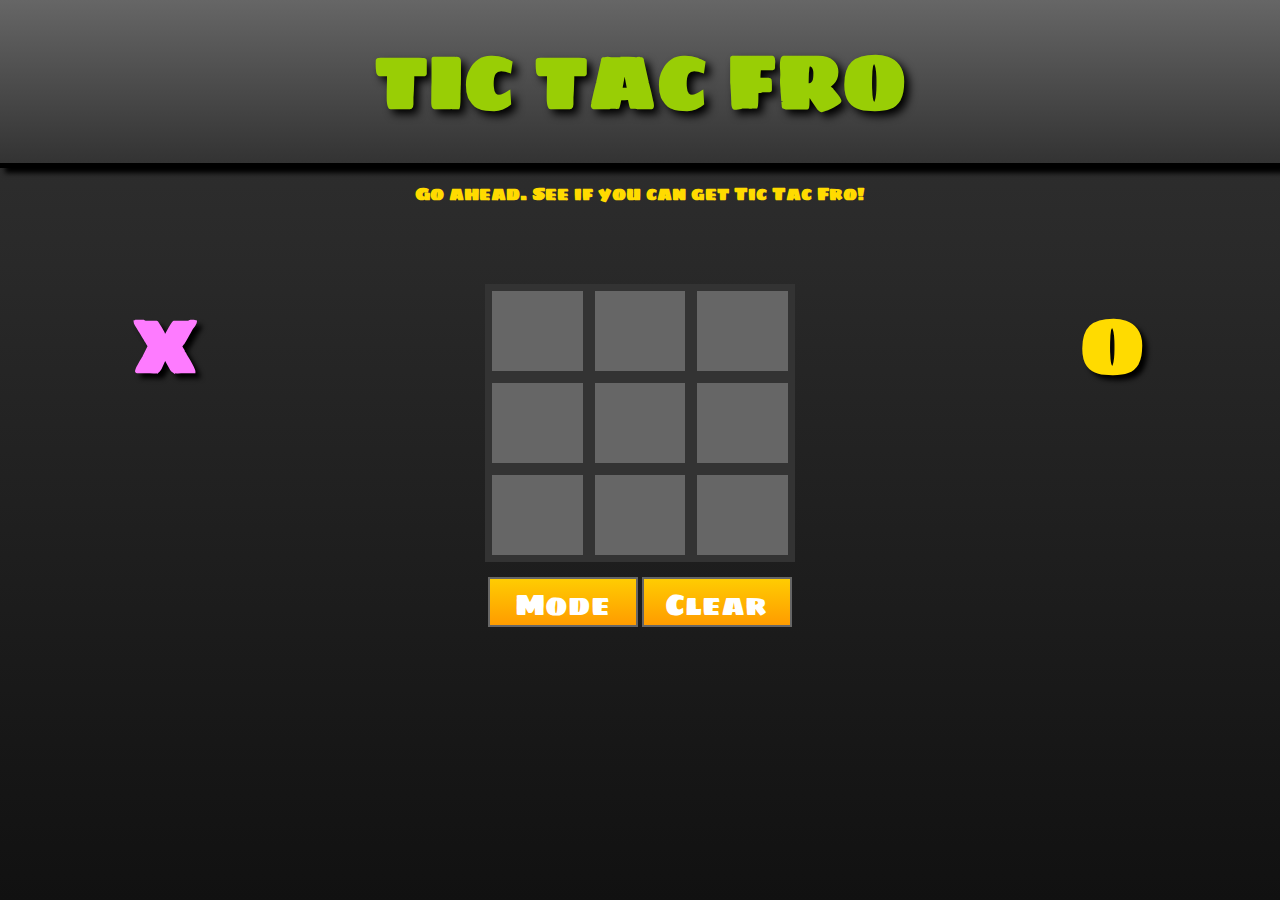
<file: index.html>
<html>
<head>
	<link href='http://fonts.googleapis.com/css?family=Sigmar+One' rel='stylesheet' type='text/css'>
	<link rel="stylesheet" type="text/css" href="alt.css">
	<link rel="stylesheet" type="text/css" href="animate.css">
	<script type="text/javascript" src="https://code.jquery.com/jquery-2.1.1.min.js"></script>
	<script type="text/javascript" src="tictactoe2.js"></script>
	<title>Tic-Tac-Toe</title>
</head>
<body>
	<div class="header">
		<h1 class="animated bounceInDown">TIC TAC FRO</h1>
		<h3 class="animated pulse">Go ahead. See if you can get Tic Tac Fro!</h3>
		<h2 class="animated zoomIn result"></h2>
	</div>
<div class="content">
<div class="side animated infinite pulse" id="left">X<p id="scorex"></p></div>
<div class="side animated infinite pulse" id="right">O<p id="scoreo"></p></div>
<table class="board animated shake">
	<tr class="row">
		<td class="box" id="b1"></td>
		<td class="box" id="b2"></td>
		<td class="box" id="b3"></td>
	</tr>
	<tr class="row">
		<td class="box" id="b4"></td>
		<td class="box" id="b5"></td>
		<td class="box" id="b6"></td>
	</tr>
	<tr class="row">
		<td class="box" id="b7"></td>
		<td class="box" id="b8"></td>
		<td class="box" id="b9"></td>
	</tr>
</table>
	<div class="dash">
		<button id="endturn">Mode</button>
		<button id="clear">Clear</button>
	</div>
</div>
</body>
</html>
</file>
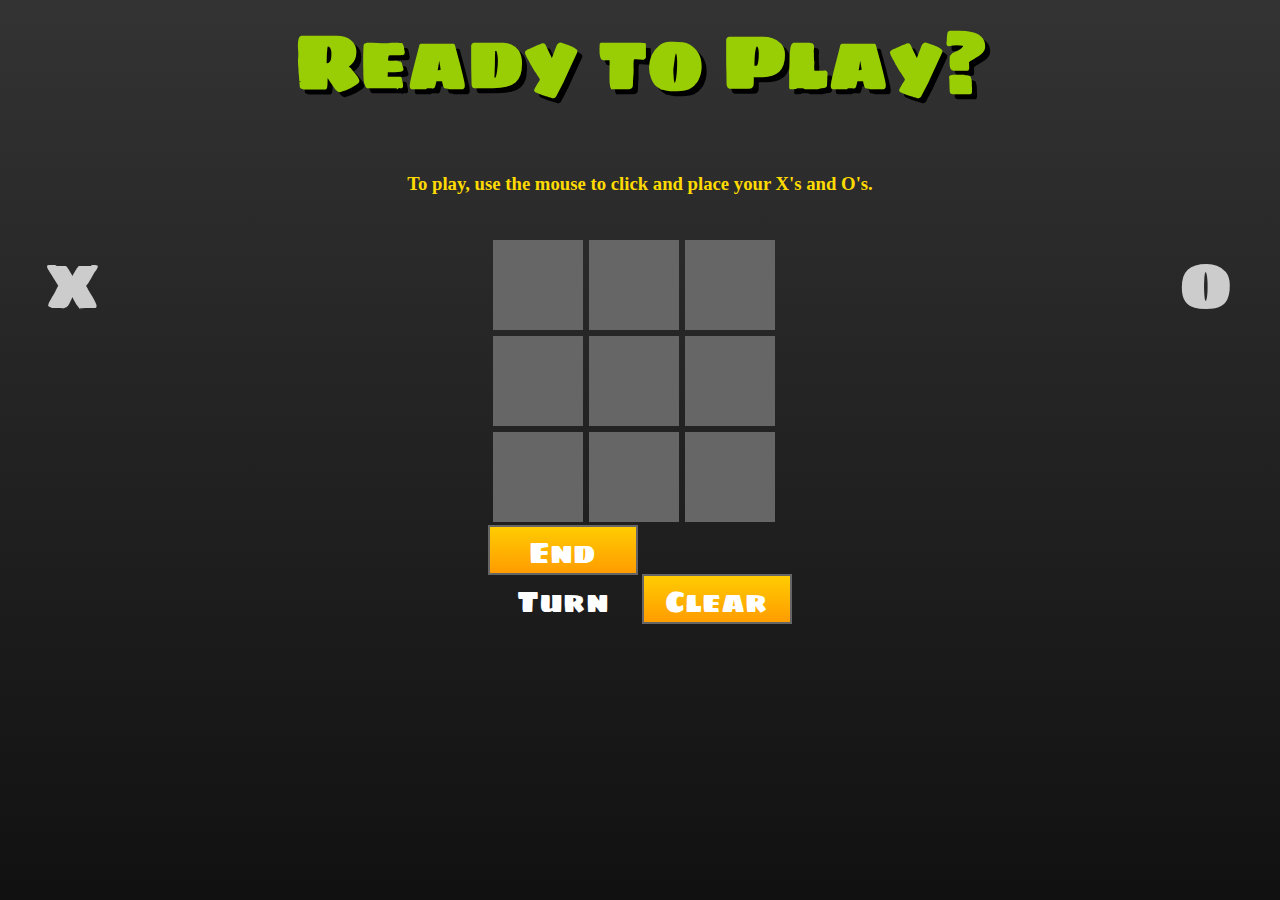
<file: index3.html>
<html>
<head>
	<link href='http://fonts.googleapis.com/css?family=Sigmar+One' rel='stylesheet' type='text/css'>
	<link rel="stylesheet" type="text/css" href="main.css">
	<script type="text/javascript" src="tictactoe3.js"></script>
	<title>Tic-Tac-Toe</title>
</head>
<body>
	<div class="header">
		<h1 class="glide">Ready to Play?</h1>
		<h3>To play, use the mouse to click and place your X's and O's.</h3>
		<h2 class="result"></h2>
	</div>
<div class="content">
<div class="side" id="left">X<p id="scorex"></p></div>
<div class="side" id="right">O<p id="scoreo"></p></div>
<div class="board">
	<div class="row">
		<div class="box" id="b1"></div>
		<div class="box" id="b2"></div>
		<div class="box" id="b3"></div>
	</div>
	<div class="row">
		<div class="box" id="b4"></div>
		<div class="box" id="b5"></div>
		<div class="box" id="b6"></div>
	</div>
	<div class="row">
		<div class="box" id="b7"></div>
		<div class="box" id="b8"></div>
		<div class="box" id="b9"></div>
	</div>
</div>
	<div class="dash">
		<button id="endturn">End Turn</button>
		<button id="clear">Clear</button>
	</div>
</div>
</body>
</html>
</file>
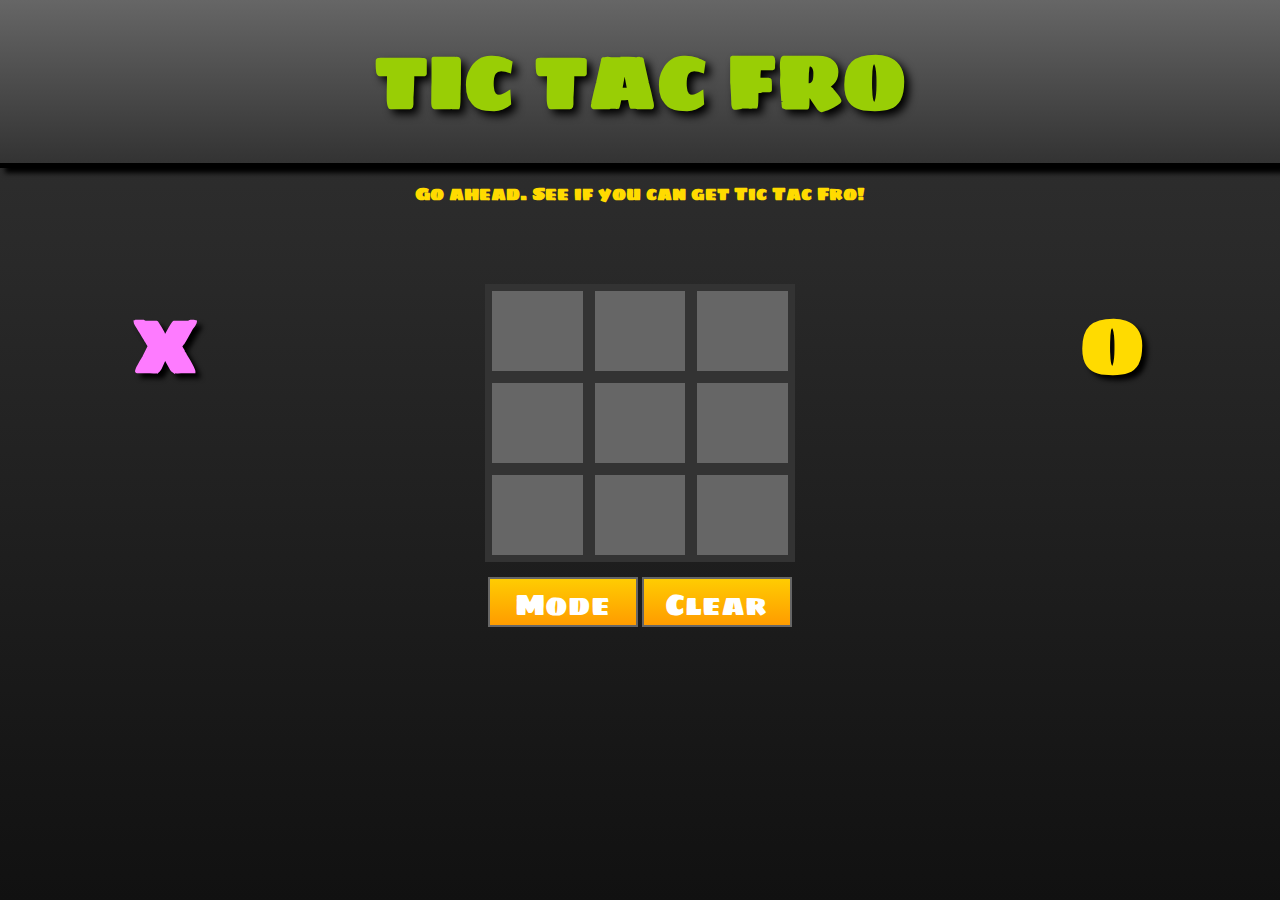
<file: index4.html>
<html>
<head>
	<link href='http://fonts.googleapis.com/css?family=Sigmar+One' rel='stylesheet' type='text/css'>
	<link rel="stylesheet" type="text/css" href="alt.css">
	<link rel="stylesheet" type="text/css" href="animate.css">
	<script type="text/javascript" src="optimized.js"></script>
	<title>Tic-Tac-Toe</title>
</head>
<body>
	<div class="header">
		<h1 class="animated bounceInDown">TIC TAC FRO</h1>
		<h3 class="animated pulse">Go ahead. See if you can get Tic Tac Fro!</h3>
		<h2 class="animated zoomIn result"></h2>
	</div>
<div class="content">
<div class="side animated infinite pulse" id="left">X<p id="scorex"></p></div>
<div class="side animated infinite pulse" id="right">O<p id="scoreo"></p></div>
<table class="board animated shake">
	<tr class="row">
		<td class="box" id="b1"></td>
		<td class="box" id="b2"></td>
		<td class="box" id="b3"></td>
	</tr>
	<tr class="row">
		<td class="box" id="b4"></td>
		<td class="box" id="b5"></td>
		<td class="box" id="b6"></td>
	</tr>
	<tr class="row">
		<td class="box" id="b7"></td>
		<td class="box" id="b8"></td>
		<td class="box" id="b9"></td>
	</tr>
</table>
	<div class="dash">
		<button id="endturn">Mode</button>
		<button id="clear">Clear</button>
	</div>
</div>
</body>
</html>
</file>
<file: alt.css>
body {
	background: linear-gradient(#333333,#111111);
	background: -webkit-linear-gradient(#333333,#111111);
	background: -moz-linear-gradient(#333333,#111111);
	background: -o-linear-gradient(#333333,#111111);
	color: #ccc;
	margin: auto;
}

div {

}

h1 {
	font-size: 75px;
	font-family: 'Sigmar One', cursive;
	text-align: center;
	color: #99ce05;
	text-shadow: 5px 5px 8px #000;
	background: linear-gradient(#666,#333);
	background: -webkit-linear-gradient(#666,#333);
	background: -moz-linear-gradient(#666,#333);
	background: -o-linear-gradient(#666,#333);
	border-bottom: 5px solid #000;
	box-shadow: 5px 5px 5px #000;
	margin-bottom: 10px;
	padding: 20px;
}

h2 {
	text-align: center;
	color: #fff;
	font-size: 30px;
	font-family: 'Sigmar One', cursive;
	padding: 0;
	margin: 20px;
	height: 40px;
}

h3 {
	text-align: center;
	font-family: 'Sigmar One', cursive;
	color: #ffdb00;
	margin: auto;
	margin-bottom: 20px;
}

.header {
	margin: auto;
}

.content {
	position: relative;
}

.board {
	position: relative;
	margin: auto;
	background: #333;
	width: 310px;
}
.row {
	
}

.box {
	background: #666;
	width: 90px;
	height: 90px;
	font-size: 60px;
	font-family: Verdana;
	font-weight: bold;
	text-align: center;
	color: black;
	border: 5px solid #333;
	padding: 0;
}

.dash {
	width: 305px;
	margin: auto;
	position: relative;
	padding: 15px;
}

button {
	background: linear-gradient(#ffcc02,#ff9c00);
	background: -webkit-linear-gradient(#ffcc02,#ff9c00);
	background: -moz-gradient(#ffcc02,#ff9c00);
	background: -o-linear-gradient(#ffcc02,#ff9c00);
	border: 2px solid #666;
	color: white;
	font-size: 30px;
	font-family: 'Sigmar One', cursive;
	width: 150px;
	height: 50px;
}

#endturn {

}
#clear {

}

.side {
	font-size: 50px;
	font-weight: bold;

}
#left {
	float: left;
	margin-left: 100px;
	width: 100px;
	height: auto;
	position: relative;
	font-family: 'Sigmar One', cursive;
	font-size: 75px;
	text-align: right;
	color: #fe7bff;
	text-shadow: 5px 5px 5px #000;
}

#right {
	float: right;
	margin-right: 100px;
	width: 100px;
	height: auto;
	position: relative;
	font-family: 'Sigmar One', cursive;
	font-size: 75px;
	text-align: left;
	color: #ffdb00;
	text-shadow: 5px 5px 5px #000;
}

#left p {
	text-align: right;
}
#right p {
	text-align: left;
}
.side p {
	font-size: 30px;
	color: #ccc;
}
.result {
	margin-top: 15px;
	margin-bottom: 15px;
}

.X {
	color: #fe7bff;
}

.O {
	color: #ffdb00;
}
</file>
<file: main.css>
body {
	background: linear-gradient(#333333,#111111);
	color: #ccc;
	margin: auto;
}

div {

}

h1 {
	font-size: 75px;
	font-family: 'Sigmar One', cursive;
	text-align: center;
	color: #99ce05;
	text-shadow: 5px 5px #000;
}

h2 {
	text-align: center;
	color: #ffdb00;
	font-size: 50px;
}

h3 {
	text-align: center;
	color: #ffdb00;
}

.content {
	position: relative;
}

.board {
	position: relative;
	margin: auto;
}
.row {
	width: 300px;
	height: 90px;
	margin: auto;
}

.box {
	float: left;
	background: #666;
	width: 90px;
	height: 90px;
	margin: 3px;
	font-size: 80px;
	font-family: Verdana;
	font-weight: bold;
	text-align: center;
	color: black;
}

.dash {
	width: 305px;
	margin: auto;
	position: relative;
	padding: 15px;
}

button {
	background: linear-gradient(#ffcc02,#ff9c00);
	border: 2px solid #666;
	color: white;
	font-size: 30px;
	font-family: 'Sigmar One', cursive;
	width: 150px;
	height: 50px;
}

#endturn {

}
#clear {

}

.side {
	font-size: 50px;
	font-weight: bold;

}
#left {
	float: left;
	width: 100px;
	height: auto;
	position: relative;
	font-family: 'Sigmar One', cursive;
	font-size: 60px;
	text-align: right;
}

#right {
	float: right;
	margin: auto;
	width: 100px;
	height: auto;
	position: relative;
	font-family: 'Sigmar One', cursive;
	font-size: 60px;
	text-align: left;
}
</file>
